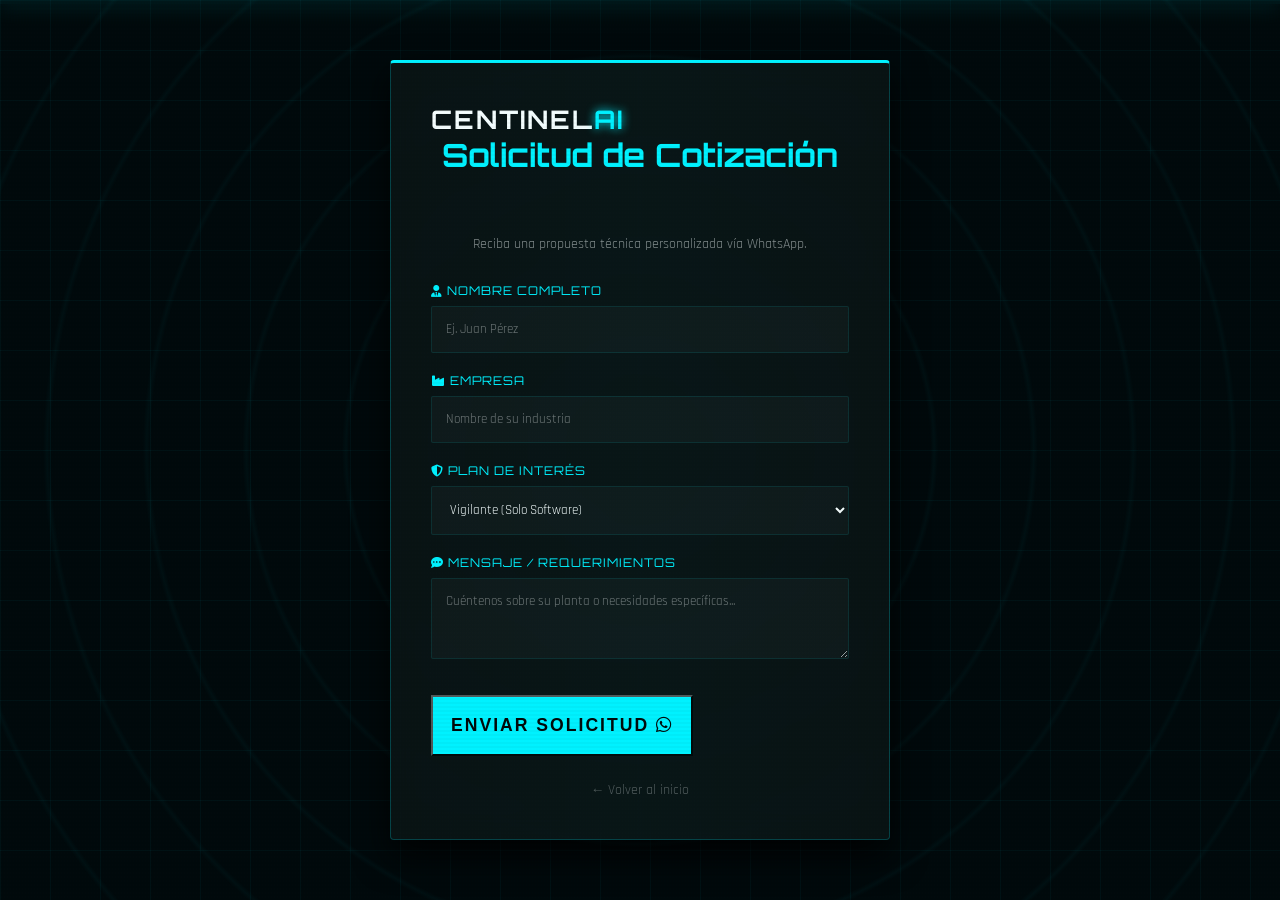
<file: cotizar.html>
<!DOCTYPE html>
<html lang="es">
<head>
    <meta charset="UTF-8">
    <meta name="viewport" content="width=device-width, initial-scale=1.0">
    <title>Solicitar Cotización | Centinela AI</title>
    <link rel="stylesheet" href="style.css">
    <link href="https://fonts.googleapis.com/css2?family=Orbitron:wght@400;700&family=Rajdhani:wght@400;600;700&display=swap" rel="stylesheet">
    <link rel="stylesheet" href="https://cdnjs.cloudflare.com/ajax/libs/font-awesome/6.5.1/css/all.min.css">
</head>
<body class="cotizar-page">
    <div class="radar-bg"></div>
    <div class="scan-line-global"></div>
    <div class="overlay-grid"></div>

    <div class="quote-container">
        <div class="glass-box form-card reveal active">
            <div class="brand">CENTINEL<span>AI</span></div>
            <h2 class="section-title">Solicitud de Cotización</h2>
            <p class="form-subtitle">Reciba una propuesta técnica personalizada vía WhatsApp.</p>
            
            <form id="quoteForm">
                <div class="input-group">
                    <label><i class="fas fa-user-tie"></i> Nombre Completo</label>
                    <input type="text" id="nombre" placeholder="Ej. Juan Pérez" required>
                </div>

                <div class="input-group">
                    <label><i class="fas fa-industry"></i> Empresa</label>
                    <input type="text" id="empresa" placeholder="Nombre de su industria" required>
                </div>

                <div class="input-group">
                    <label><i class="fas fa-shield-alt"></i> Plan de Interés</label>
                    <select id="plan">
                        <option value="Vigilante (Software)">Vigilante (Solo Software)</option>
                        <option value="Comando (Integral)">Comando (Llave en mano)</option>
                        <option value="Consulta Personalizada">Consulta Personalizada</option>
                    </select>
                </div>

                <div class="input-group">
                    <label><i class="fas fa-comment-dots"></i> Mensaje / Requerimientos</label>
                    <textarea id="mensaje" rows="3" placeholder="Cuéntenos sobre su planta o necesidades específicas..."></textarea>
                </div>

                <button type="submit" class="p-btn quote-submit">
                    ENVIAR SOLICITUD <i class="fab fa-whatsapp"></i>
                </button>
            </form>
            
            <a href="index.html" class="back-link">← Volver al inicio</a>
        </div>
    </div>

    <script>
        document.getElementById('quoteForm').addEventListener('submit', function(e) {
            e.preventDefault();
            const nombre = document.getElementById('nombre').value;
            const empresa = document.getElementById('empresa').value;
            const plan = document.getElementById('plan').value;
            const mensaje = document.getElementById('mensaje').value;
            const telefono = "522204689180"; 
            
            const texto = `Hola Centinela AI, solicito una cotización:%0A%0A` +
                          `*Nombre:* ${nombre}%0A` +
                          `*Empresa:* ${empresa}%0A` +
                          `*Plan:* ${plan}%0A` +
                          `*Mensaje:* ${mensaje}`;
            
            const url = `https://wa.me/${telefono}?text=${texto}`;
            window.open(url, '_blank');
        });
    </script>
</body>
</html>
</file>
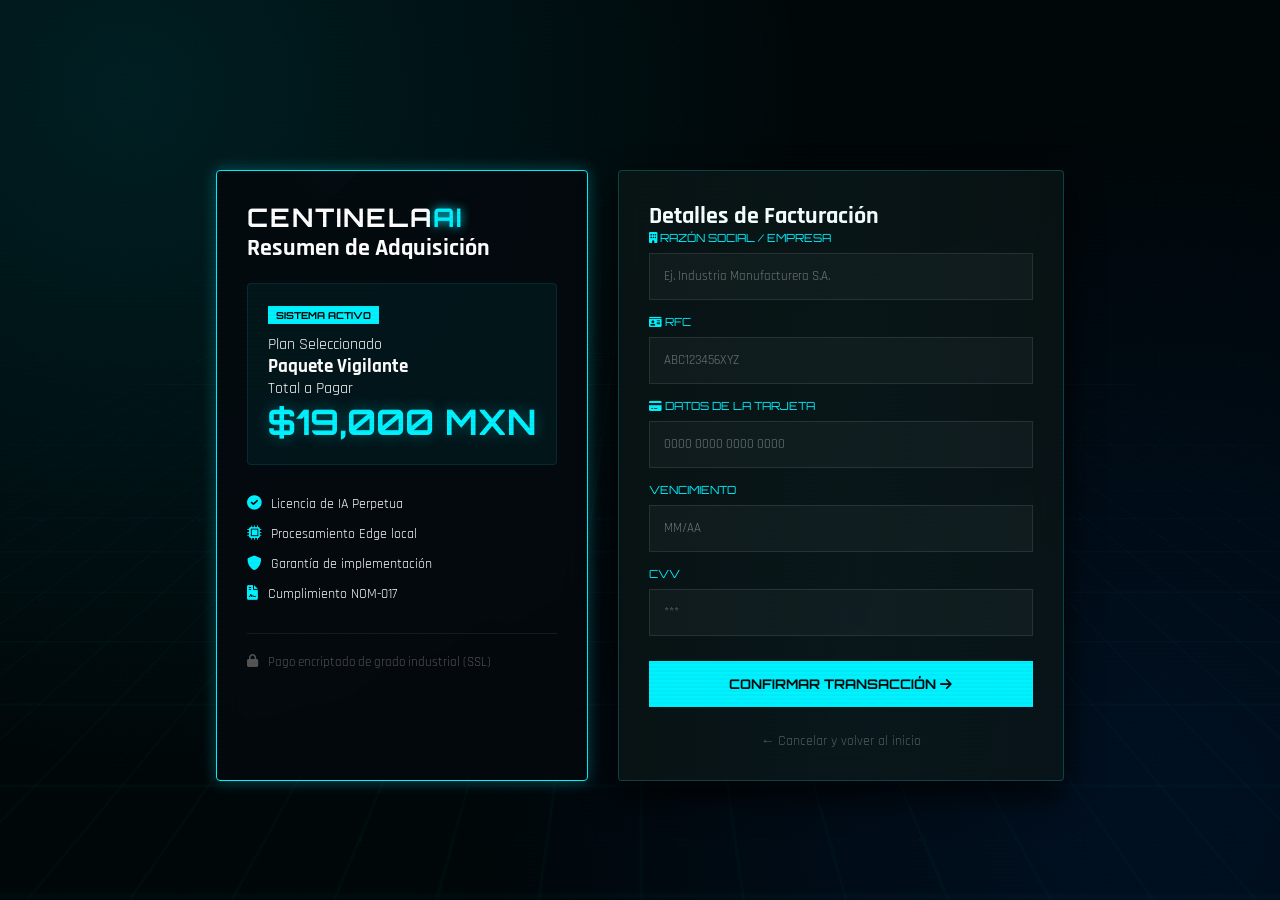
<file: pago.html>
<!DOCTYPE html>
<html lang="es">
<head>
    <meta charset="UTF-8">
    <meta name="viewport" content="width=device-width, initial-scale=1.0">
    <title>Pasarela de Pago Segura | Centinela AI</title>
    <link rel="stylesheet" href="style.css">
    <link href="https://fonts.googleapis.com/css2?family=Orbitron:wght@400;700&family=Rajdhani:wght@400;600;700&display=swap" rel="stylesheet">
    <link rel="stylesheet" href="https://cdnjs.cloudflare.com/ajax/libs/font-awesome/6.0.0/css/all.min.css">
</head>
<body class="payment-page">
    <div class="moving-grid"></div>
    <div class="glow-bg"></div>
    <div class="data-particles"></div>

    <div class="container">
        <div class="checkout-wrapper reveal active">
            
            <div class="order-summary glass-box highlight-border">
                <div class="brand">CENTINELA<span>AI</span></div>
                <h2 class="checkout-title">Resumen de Adquisición</h2>
                
                <div class="plan-details-box">
                    <div class="plan-info">
                        <span class="plan-badge">SISTEMA ACTIVO</span>
                        <p class="label">Plan Seleccionado</p>
                        <h3 id="selected-plan-name">Cargando...</h3>
                    </div>
                    <div class="plan-price">
                        <p class="label">Total a Pagar</p>
                        <h3 id="selected-plan-price" class="glow-text">$0.00 <span>MXN</span></h3>
                    </div>
                </div>

                <ul class="benefit-list">
                    <li><i class="fas fa-check-circle"></i> Licencia de IA Perpetua</li>
                    <li><i class="fas fa-microchip"></i> Procesamiento Edge local</li>
                    <li><i class="fas fa-shield-alt"></i> Garantía de implementación</li>
                    <li><i class="fas fa-file-contract"></i> Cumplimiento NOM-017</li>
                </ul>
                
                <div class="secure-badge">
                    <i class="fas fa-lock"></i>
                    <p>Pago encriptado de grado industrial (SSL)</p>
                </div>
            </div>

            <div class="payment-form-container glass-box">
                <h2 class="form-title">Detalles de Facturación</h2>
                <form id="payment-form">
                    <div class="input-group">
                        <label><i class="fas fa-building"></i> Razón Social / Empresa</label>
                        <input type="text" placeholder="Ej. Industria Manufacturera S.A." required>
                    </div>
                    
                    <div class="input-group">
                        <label><i class="fas fa-id-card"></i> RFC</label>
                        <input type="text" placeholder="ABC123456XYZ" style="text-transform: uppercase;" required>
                    </div>

                    <div class="input-group">
                        <label><i class="fas fa-credit-card"></i> Datos de la Tarjeta</label>
                        <input type="text" id="card-num" placeholder="0000 0000 0000 0000" maxlength="19" required>
                    </div>

                    <div class="input-row">
                        <div class="input-group">
                            <label>Vencimiento</label>
                            <input type="text" placeholder="MM/AA" maxlength="5" required>
                        </div>
                        <div class="input-group">
                            <label>CVV</label>
                            <input type="password" placeholder="***" maxlength="3" required>
                        </div>
                    </div>

                    <button type="submit" class="p-btn submit-btn">
                        CONFIRMAR TRANSACCIÓN <i class="fas fa-arrow-right"></i>
                    </button>
                </form>
                <a href="index.html" class="back-link">← Cancelar y volver al inicio</a>
            </div>
        </div>
    </div>

    <script>
        // Lógica de detección de Plan
        const params = new URLSearchParams(window.location.search);
        const plan = params.get('plan');
        const planNameEl = document.getElementById('selected-plan-name');
        const planPriceEl = document.getElementById('selected-plan-price');

        if (plan === 'Comando') {
            planNameEl.innerText = 'Paquete Comando';
            planPriceEl.innerHTML = '$23,799 <span>MXN</span>';
        } else {
            planNameEl.innerText = 'Paquete Vigilante';
            planPriceEl.innerHTML = '$19,000 <span>MXN</span>';
        }

        // Formateador de Tarjeta
        document.getElementById('card-num').addEventListener('input', function (e) {
            e.target.value = e.target.value.replace(/[^\d]/g, '').replace(/(.{4})/g, '$1 ').trim();
        });
    </script>
</body>
</html>
</file>
<file: style.css>
:root {
    --bg: #020202;
    --cyan: #00f2ff;
    --blue-glow: rgba(0, 242, 255, 0.3);
    --glass: rgba(12, 12, 12, 0.75);
    --border: 1px solid rgba(0, 242, 255, 0.25);
}

* { margin: 0; padding: 0; box-sizing: border-box; }

body {
    background-color: var(--bg);
    color: white;
    font-family: 'Rajdhani', sans-serif;
    max-width: 100vw;
    overflow-x: hidden;
}

/* --- DISEÑO DE FONDO --- */
.video-bg-container {
    position: fixed; top: 0; left: 0; width: 100%; height: 100%; z-index: -2;
    background: url('Logo Centinela.PNG') no-repeat center center/cover;
    filter: brightness(0.12) contrast(1.1);
}

.overlay-grid {
    position: absolute; top: 0; left: 0; width: 100%; height: 100%;
    background-image: linear-gradient(rgba(0, 242, 255, 0.04) 1px, transparent 1px), 
                      linear-gradient(90deg, rgba(0, 242, 255, 0.04) 1px, transparent 1px);
    background-size: 50px 50px; z-index: -1;
}

/* --- RECUADROS ESTILO CRISTAL --- */
.glass-box {
    background: var(--glass);
    border: var(--border);
    backdrop-filter: blur(15px);
    border-radius: 4px;
    padding: 30px;
    box-shadow: 0 15px 35px rgba(0, 0, 0, 0.8);
    transition: 0.3s;
}

/* --- NAVEGACIÓN --- */
nav {
    position: fixed; width: 100%; padding: 15px 5%;
    background: rgba(0,0,0,0.95); z-index: 1000;
    border-bottom: 1px solid #222;
}
.nav-container { display: flex; justify-content: space-between; align-items: center; }
.brand { font-family: 'Orbitron', sans-serif; font-size: 1.6rem; font-weight: bold; letter-spacing: 2px; }
.brand span { color: var(--cyan); text-shadow: 0 0 10px var(--cyan); }
.nav-links { display: flex; gap: 20px; list-style: none; }
.nav-links a { text-decoration: none; color: #ccc; transition: 0.3s; font-size: 0.9rem; }
.nav-links a:hover { color: var(--cyan); }
.nav-cta { background: var(--cyan); color: black; padding: 10px 20px; font-weight: bold; text-decoration: none; border-radius: 2px; }

/* --- HERO --- */
.hero { height: 100vh; display: flex; align-items: center; justify-content: center; text-align: center; }
.main-logo { width: 280px; margin-bottom: 20px; }
.glitch-text { font-family: 'Orbitron', sans-serif; font-size: 2.8rem; margin-bottom: 15px; }
.slogan-hero { color: var(--cyan); font-family: 'Orbitron', sans-serif; letter-spacing: 3px; font-weight: bold; margin-bottom: 20px; }

/* --- SECCIÓN IMPACTO E IMÁGENES --- */
.stats-grid { display: grid; grid-template-columns: repeat(auto-fit, minmax(300px, 1fr)); gap: 30px; }
.stat-card { text-align: center; }
.stat-img-wrapper {
    width: 100%;
    height: 180px;
    margin-bottom: 25px;
    border-radius: 4px;
    overflow: hidden;
    border: 1px solid rgba(255,255,255,0.1);
}
.stat-img {
    width: 100%;
    height: 100%;
    object-fit: cover;
    filter: brightness(0.8);
    transition: 0.5s;
}
.stat-card:hover .stat-img { transform: scale(1.1); filter: brightness(1); }
.stat-num { display: block; font-size: 3.5rem; font-weight: bold; color: var(--cyan); margin-bottom: 10px; }

/* --- ANIMACIONES --- */
.reveal { opacity: 0; transform: translateY(40px); transition: 0.8s ease-out; }
.reveal.active { opacity: 1; transform: translateY(0); }
.float-anim { animation: float 5s infinite ease-in-out; }
@keyframes float { 0%, 100% { transform: translateY(0); } 50% { transform: translateY(-15px); filter: drop-shadow(0 0 25px var(--cyan)); } }

/* --- SECCIONES Y GRIDS --- */
.section { padding: 100px 5%; }
.container { max-width: 1200px; margin: 0 auto; }
.section-title { font-family: 'Orbitron', sans-serif; text-align: center; margin-bottom: 60px; font-size: 2rem; color: var(--cyan); }
.features-grid, .pricing-wrapper { display: grid; grid-template-columns: repeat(auto-fit, minmax(280px, 1fr)); gap: 30px; }
.p-price { font-size: 3rem; color: var(--cyan); font-weight: bold; margin: 20px 0; }
.p-btn { background: var(--cyan); color: black; padding: 15px; display: block; text-align: center; font-weight: bold; text-decoration: none; transition: 0.3s; }
.p-btn:hover { box-shadow: 0 0 20px var(--cyan); }

/* --- TEAM --- */
.member-row { margin-bottom: 12px; text-align: center; border-left: 3px solid #222; }
.member-row.current { border-left-color: var(--cyan); color: var(--cyan); font-weight: bold; }

/* --- FOOTER --- */
.main-footer { 
    background: #080808; 
    padding: 60px 20px 80px; /* Aumentamos padding lateral y abajo por la barra de navegación móvil */
    border-top: 1px solid #1a1a1a; 
    width: 100%;
}
.dev-credits {
    margin-top: 15px;
    padding: 0 10px;
    line-height: 1.6;
    font-size: 0.75rem; /* Un poco más pequeño para que quepa mejor */
    word-wrap: break-word; /* Fuerza el salto de línea en nombres largos */
}
.footer-container { display: grid; grid-template-columns: 1.5fr 1fr 1fr; gap: 50px; max-width: 1200px; margin: 0 auto; }
.footer-column h3 { color: var(--cyan); font-family: 'Orbitron', sans-serif; margin-bottom: 25px; text-transform: uppercase; }
.footer-slogan { font-family: 'Orbitron', sans-serif; color: var(--cyan); font-size: 0.8rem; font-weight: bold; border-left: 2px solid var(--cyan); padding-left: 15px; }
.social-icons { display: flex; gap: 15px; }
.social-icons a { background: #111; width: 45px; height: 45px; display: flex; align-items: center; justify-content: center; color: white; text-decoration: none; transition: 0.3s; font-size: 1.2rem; }
.social-icons a:hover { color: var(--cyan); box-shadow: 0 0 15px var(--cyan); }
.footer-bottom { border-top: 1px solid #1a1a1a; margin-top: 50px; padding-top: 30px; text-align: center; font-size: 0.8rem; color: #555; }

/* --- ESTILOS ESPECIFICACIONES --- */
.specs-container {
    display: grid;
    grid-template-columns: repeat(auto-fit, minmax(250px, 1fr));
    gap: 20px;
}

.spec-group {
    height: 100%;
    display: flex;
    flex-direction: column;
}

.spec-header {
    display: flex;
    align-items: center;
    gap: 15px;
    margin-bottom: 20px;
    border-bottom: 1px solid rgba(0, 242, 255, 0.2);
    padding-bottom: 10px;
}

.spec-header i {
    font-size: 1.5rem;
    color: var(--cyan);
    text-shadow: 0 0 10px var(--cyan);
}

.spec-header h3 {
    font-family: 'Orbitron', sans-serif;
    font-size: 1.1rem;
    text-transform: uppercase;
}

.spec-list {
    list-style: none;
}

.spec-list li {
    margin-bottom: 12px;
    font-size: 0.9rem;
    line-height: 1.4;
    position: relative;
    padding-left: 20px;
}

.spec-list li::before {
    content: '>';
    position: absolute;
    left: 0;
    color: var(--cyan);
    font-weight: bold;
}

.spec-list li strong {
    color: var(--cyan);
    display: block;
    font-size: 0.8rem;
    text-transform: uppercase;
    letter-spacing: 1px;
}

.highlight-border {
    border: 1px solid var(--cyan) !important;
    box-shadow: inset 0 0 15px var(--blue-glow);
}
.solution-intro {
    max-width: 900px;
    margin: 0 auto 50px;
    padding: 40px !important;
    position: relative;
    overflow: hidden;
    border-left: 4px solid var(--cyan) !important;
    text-align: center;
}

.intro-accent {
    position: absolute;
    top: 0; right: 0;
    width: 100px; height: 100px;
    background: linear-gradient(135deg, transparent 50%, rgba(0, 242, 255, 0.1) 50%);
}

.main-statement {
    font-size: 1.5rem;
    line-height: 1.6;
    font-family: 'Rajdhani', sans-serif;
    color: #e0e0e0;
}

.main-statement span {
    color: var(--cyan);
    font-weight: 700;
    text-transform: uppercase;
    text-shadow: 0 0 15px var(--blue-glow);
}
/* Colores de hover específicos para redes sociales */
.social-icons a:nth-child(1):hover { color: #25D366; box-shadow: 0 0 15px #25D366; } /* WhatsApp */
.social-icons a:nth-child(2):hover { color: #1877F2; box-shadow: 0 0 15px #1877F2; } /* Facebook */
.social-icons a:nth-child(3):hover { color: #E4405F; box-shadow: 0 0 15px #E4405F; } /* Instagram */
.social-icons a:nth-child(4):hover { color: #ff0050; box-shadow: 0 0 15px #ff0050; } /* TikTok */

.form-container {
    animation: fadeInForm 0.8s ease-out;
}

@keyframes fadeInForm {
    from { opacity: 0; transform: scale(0.9); }
    to { opacity: 1; transform: scale(1); }
}

input:focus, textarea:focus {
    outline: none;
    border-color: var(--cyan) !important;
    box-shadow: 0 0 10px var(--blue-glow);
}
/* --- ESPECIFICACIONES GRID --- */
.specs-container {
    display: grid;
    grid-template-columns: repeat(auto-fit, minmax(240px, 1fr));
    gap: 20px;
}
.spec-header { display: flex; align-items: center; gap: 10px; margin-bottom: 15px; color: var(--cyan); }
.spec-list { list-style: none; font-size: 0.9rem; }
.spec-list li { margin-bottom: 8px; border-left: 2px solid var(--cyan); padding-left: 10px; }
.highlight-border { border: 1px solid var(--cyan) !important; box-shadow: 0 0 15px var(--blue-glow); }

/* --- BANNER SOLUCIÓN --- */
.solution-intro { text-align: center; margin-bottom: 40px; border-left: 4px solid var(--cyan) !important; }
.main-statement { font-size: 1.3rem; line-height: 1.6; }
.main-statement span { color: var(--cyan); font-weight: bold; text-shadow: 0 0 10px var(--cyan); }

/* --- HOVER REDES SOCIALES --- */
.social-icons a:hover { color: var(--cyan); transform: translateY(-3px); box-shadow: 0 5px 15px var(--blue-glow); }

/* --- ESTILOS SECCIÓN CONCEPTO --- */
.concept-grid {
    display: grid;
    grid-template-columns: 1fr 0.8fr 1fr;
    gap: 30px;
    align-items: center;
}

.concept-card {
    height: 100%;
    display: flex;
    flex-direction: column;
    justify-content: center;
}

.concept-content p {
    margin-bottom: 15px;
    line-height: 1.6;
    font-size: 1.05rem;
}

.concept-image-container {
    text-align: center;
    position: relative;
}

.concept-img {
    width: 100%;
    max-width: 350px;
    border-radius: 15px;
    border: 2px solid var(--cyan);
    box-shadow: 0 0 30px var(--blue-glow);
    filter: brightness(1.1);
}

/* Responsivo para móviles */
@media (max-width: 992px) {
    .concept-grid {
        grid-template-columns: 1fr;
    }
    .concept-image-container {
        order: -1; /* Pone la imagen arriba en móviles */
        margin-bottom: 30px;
    }
}
/* --- ESTILOS SECCIÓN PRUEBAS --- */
#pruebas .section-title {
    margin-bottom: 50px;
}

.evidence-grid {
    display: grid;
    grid-template-columns: repeat(auto-fit, minmax(450px, 1fr));
    gap: 30px;
}

.evidence-card {
    padding: 0 !important; /* El padding lo manejan los contenedores internos */
    overflow: hidden;
    display: flex;
    flex-direction: column;
}

.evidence-image-container {
    width: 100%;
    height: 300px;
    overflow: hidden;
    border-bottom: 1px solid rgba(0, 242, 255, 0.2);
}

.evidence-img {
    width: 100%;
    height: 100%;
    object-fit: cover;
    transition: transform 0.5s ease;
}

.evidence-card:hover .evidence-img {
    transform: scale(1.05); /* Efecto zoom suave */
}

.evidence-text {
    padding: 30px;
}

.evidence-text p {
    color: #ccc;
    font-size: 0.95rem;
    line-height: 1.6;
}

/* Responsivo para móviles */
@media (max-width: 600px) {
    .evidence-grid {
        grid-template-columns: 1fr;
    }
    .evidence-image-container {
        height: 200px;
    }
}
/* --- NUEVA GRID DE EQUIPO --- */
.team-grid {
    display: grid;
    grid-template-columns: repeat(auto-fit, minmax(220px, 1fr));
    gap: 25px;
    margin-top: 40px;
}

.team-card {
    text-align: center;
    position: relative;
    padding: 40px 20px !important;
    transition: all 0.4s cubic-bezier(0.175, 0.885, 0.32, 1.275);
    border-bottom: 2px solid transparent;
}

.team-card:hover {
    transform: translateY(-10px) scale(1.05);
    border-bottom-color: var(--cyan);
    background: rgba(0, 242, 255, 0.05);
    box-shadow: 0 10px 30px rgba(0, 242, 255, 0.15);
}

.card-status {
    position: absolute;
    top: 10px;
    right: 10px;
    font-size: 0.6rem;
    font-family: 'Orbitron';
    color: #444;
    letter-spacing: 1px;
    border: 1px solid #333;
    padding: 2px 8px;
    border-radius: 2px;
}

.current-status {
    color: var(--cyan);
    border-color: var(--cyan);
    text-shadow: 0 0 5px var(--cyan);
}

.user-icon {
    font-size: 2.5rem;
    color: var(--cyan);
    margin-bottom: 20px;
    opacity: 0.8;
    transition: 0.3s;
}

.team-card:hover .user-icon {
    opacity: 1;
    transform: scale(1.1);
    text-shadow: 0 0 20px var(--cyan);
}

.team-card h3 {
    font-family: 'Orbitron', sans-serif;
    font-size: 1rem;
    margin-bottom: 10px;
    color: #fff;
    line-height: 1.2;
}

.team-card p {
    font-size: 0.8rem;
    color: var(--cyan);
    opacity: 0.7;
    text-transform: uppercase;
    letter-spacing: 1px;
}

/* Efecto de borde dinámico solo en hover */
.team-card::after {
    content: '';
    position: absolute;
    top: 0; left: 0; width: 100%; height: 100%;
    border: 1px solid var(--cyan);
    opacity: 0;
    transition: 0.3s;
    pointer-events: none;
}

.team-card:hover::after {
    opacity: 0.2;
}
/* Ajustes para las listas de precios */
.p-features {
    list-style: none;
    text-align: left; /* Alineado a la izquierda para mejor lectura */
    margin: 20px 0 30px 0;
    min-height: 220px; /* Mantiene las tarjetas del mismo tamaño */
}

.p-features li {
    font-size: 0.9rem;
    margin-bottom: 12px;
    line-height: 1.3;
    display: flex;
    align-items: flex-start;
    gap: 10px;
}

.p-features li i {
    color: var(--cyan);
    margin-top: 3px;
    font-size: 0.8rem;
}

/* El paquete comando resalta un poco más */
.p-card.pro .p-features li i {
    text-shadow: 0 0 5px var(--cyan);
}
/* Ajuste del contenedor de partículas */
#particles-js {
    position: fixed;
    top: 0;
    left: 0;
    width: 100%;
    height: 100%;
    z-index: -1; /* Detrás del contenido pero delante del fondo negro */
    background-color: #020202;
}

/* Mejoramos el fondo para que las partículas resalten */
.video-bg-container {
    display: none; /* Podemos ocultar la imagen fija para usar las partículas */
}

/* Efecto de escaneo (Scanline) adicional para todo el cuerpo */
body::after {
    content: " ";
    display: block;
    position: fixed;
    top: 0;
    left: 0;
    bottom: 0;
    right: 0;
    background: linear-gradient(rgba(18, 16, 16, 0) 50%, rgba(0, 0, 0, 0.25) 50%), 
                linear-gradient(90deg, rgba(255, 0, 0, 0.06), rgba(0, 255, 0, 0.02), rgba(0, 0, 255, 0.06));
    z-index: 9999;
    background-size: 100% 4px, 3px 100%;
    pointer-events: none;
    opacity: 0.1;
}

/* Animación de "Glow" para las tarjetas al hacer scroll */
.glass-box {
    position: relative;
    overflow: hidden;
}

.glass-box::before {
    content: '';
    position: absolute;
    top: -50%;
    left: -50%;
    width: 200%;
    height: 200%;
    background: linear-gradient(45deg, transparent, rgba(0, 242, 255, 0.05), transparent);
    transform: rotate(45deg);
    transition: 0.5s;
    pointer-events: none;
}

.glass-box:hover::before {
    left: 100%;
    transition: 0.7s;
}
@media (max-width: 768px) {
    .container {
        width: 100%;
        padding: 0 15px;
        box-sizing: border-box;
    }
    
    /* Evita que elementos con animaciones de entrada (reveal) 
       estén fuera de la pantalla antes de activarse */
    .reveal {
        overflow: hidden;
    }
}
@media (max-width: 768px) {
    /* 1. Evita que el menú empuje el ancho de la página */
    .nav-links {
        display: none; /* Opción A: Ocultar links (puedes crear un menú hamburguesa después) */
    }

    /* Si prefieres que se vean pero en pequeño, usa esto en lugar de display:none */
    /*
    .nav-links {
        display: flex;
        flex-wrap: wrap; 
        justify-content: center;
        gap: 10px;
        font-size: 0.7rem;
    }
    */

    /* 2. Ajusta el Hero para que el contenido no se desborde */
    .hero-content {
        width: 100%;
        padding: 0 10px;
        display: flex;
        flex-direction: column;
        align-items: center;
    }

    .text-box.glass-box {
        width: 100%; /* Que ocupe el ancho disponible sin salirse */
        max-width: 100%;
        box-sizing: border-box;
    }

    /* 3. El logo y el título deben encogerse */
    .main-logo {
        max-width: 150px; /* Tamaño mucho más razonable para móvil */
        height: auto;
    }

    .glitch-text {
        font-size: 1.4rem; /* Un tamaño que no rompa la caja */
        line-height: 1.2;
    }
}

@media (max-width: 768px) {
    .nav-links {
        display: flex;
        position: fixed;
        bottom: 0;
        left: 0;
        width: 100%;
        background: #080808;
        justify-content: space-around;
        padding: 10px 0;
        border-top: 1px solid var(--cyan);
        gap: 0;
    }
    
    .nav-links a {
        font-size: 0.7rem;
    }
}
/* --- RESPONSIVO PARA EL FOOTER --- */
@media (max-width: 768px) {
    .footer-container {
        /* Pasamos de 3 columnas a 1 sola columna en vertical */
        grid-template-columns: 1fr; 
        gap: 40px;
        text-align: center; /* Centramos el texto para que luzca mejor en móvil */
    }

    .footer-column h3 {
        margin-bottom: 15px;
    }

    /* Alineamos los iconos sociales al centro en móvil */
    .social-icons {
        justify-content: center;
    }

    /* Ajuste para el eslogan del footer */
    .footer-slogan {
        border-left: none;
        border-top: 2px solid var(--cyan);
        padding-left: 0;
        padding-top: 10px;
        display: inline-block;
    }
}
@media (max-width: 768px) {
    .footer-container {
        grid-template-columns: 1fr !important; /* Forzamos una sola columna */
        gap: 35px;
        width: 100%;
    }

    .footer-column {
        width: 100%;
        display: flex;
        flex-direction: column;
        align-items: center; /* Centra todo el contenido de la columna */
    }

    .social-icons {
        flex-wrap: wrap; /* Si hay muchos iconos, bajan a la siguiente línea */
        justify-content: center;
        gap: 10px;
    }

    .footer-bottom {
        margin-top: 40px;
        padding-bottom: 20px; /* Espacio extra para no chocar con la nav bar de abajo */
    }
}
/* --- PAGINA DE PAGO RE-DISEÑO --- */
.payment-page {
    padding-top: 50px;
    background: #020202;
}

.checkout-wrapper {
    display: grid;
    grid-template-columns: 1fr 1.2fr; /* Dos columnas */
    gap: 30px;
    max-width: 1100px;
    margin: 60px auto;
}

.plan-details-box {
    background: rgba(0, 242, 255, 0.03);
    padding: 20px;
    border-radius: 4px;
    margin: 20px 0;
    border: 1px solid rgba(0, 242, 255, 0.1);
}

.plan-badge {
    background: var(--cyan);
    color: #000;
    font-family: 'Orbitron';
    font-size: 0.6rem;
    padding: 3px 8px;
    font-weight: bold;
    display: inline-block;
    margin-bottom: 10px;
}

.glow-text {
    color: var(--cyan);
    text-shadow: 0 0 15px var(--blue-glow);
    font-size: 2.2rem;
}

.benefit-list {
    list-style: none;
    margin: 30px 0;
}

.benefit-list li {
    margin-bottom: 12px;
    font-size: 0.9rem;
    display: flex;
    align-items: center;
    gap: 10px;
}

.benefit-list li i {
    color: var(--cyan);
}

.secure-badge {
    display: flex;
    align-items: center;
    gap: 10px;
    color: #555;
    font-size: 0.8rem;
    padding-top: 20px;
    border-top: 1px solid #1a1a1a;
}

/* Formulario */
.input-group label {
    display: block;
    font-family: 'Orbitron';
    font-size: 0.75rem;
    color: var(--cyan);
    margin-bottom: 8px;
    text-transform: uppercase;
}

.input-group input {
    width: 100%;
    background: rgba(255, 255, 255, 0.05);
    border: 1px solid rgba(255, 255, 255, 0.1);
    padding: 12px;
    color: white;
    font-family: 'Rajdhani';
    margin-bottom: 20px;
    transition: 0.3s;
}

.input-group input:focus {
    border-color: var(--cyan);
    background: rgba(0, 242, 255, 0.05);
    outline: none;
    box-shadow: 0 0 15px var(--blue-glow);
}

.submit-btn {
    width: 100%;
    border: none;
    font-family: 'Orbitron';
    cursor: pointer;
}

/* Efecto de Escaneo Lineal (Scanline) animado */
.highlight-border {
    position: relative;
    overflow: hidden;
}

.highlight-border::before {
    content: '';
    position: absolute;
    top: -100%;
    left: 0;
    width: 100%;
    height: 100%;
    background: linear-gradient(transparent, rgba(0, 242, 255, 0.1), transparent);
    animation: scan 4s linear infinite;
}

@keyframes scan {
    0% { top: -100%; }
    100% { top: 100%; }
}

/* Responsivo */
@media (max-width: 850px) {
    .checkout-wrapper {
        grid-template-columns: 1fr;
        padding: 20px;
    }
    .order-summary {
        order: -1;
    }
}
/* --- PAGINA DE PAGO: FONDO Y ANIMACIONES --- */
.payment-page {
    background: #00080a;
    min-height: 100vh;
    overflow-x: hidden;
    position: relative;
    display: flex;
    align-items: center;
}

/* Red de datos (Grid 3D) */
.moving-grid {
    position: fixed;
    top: 0; left: 0; width: 100%; height: 100%;
    background-image: 
        linear-gradient(rgba(0, 242, 255, 0.05) 1px, transparent 1px),
        linear-gradient(90deg, rgba(0, 242, 255, 0.05) 1px, transparent 1px);
    background-size: 40px 40px;
    transform: perspective(500px) rotateX(60deg) translateY(0);
    animation: gridMove 15s linear infinite;
    z-index: -1;
    opacity: 0.5;
}

@keyframes gridMove {
    from { background-position: 0 0; }
    to { background-position: 0 40px; }
}

/* Luces de Neón (Glows) */
.glow-bg {
    position: fixed;
    top: 0; left: 0; width: 100%; height: 100%;
    background: 
        radial-gradient(circle at 10% 10%, rgba(0, 242, 255, 0.1) 0%, transparent 50%),
        radial-gradient(circle at 90% 90%, rgba(0, 102, 255, 0.1) 0%, transparent 50%);
    z-index: -1;
    animation: glowPulse 10s ease-in-out infinite alternate;
}

@keyframes glowPulse {
    from { opacity: 0.6; }
    to { opacity: 1; }
}

/* Partículas Flotantes */
.data-particles {
    position: fixed;
    top: 0; left: 0; width: 100%; height: 100%;
    background: radial-gradient(circle, var(--cyan) 1px, transparent 1px);
    background-size: 80px 80px;
    opacity: 0.05;
    z-index: -1;
    animation: particlesFloat 60s linear infinite;
}

@keyframes particlesFloat {
    from { background-position: 0 0; }
    to { background-position: 500px 1000px; }
}

/* Contenedor de Pago (Layout) */
.checkout-wrapper {
    display: grid;
    grid-template-columns: 1fr 1.2fr;
    gap: 30px;
    width: 100%;
    max-width: 1100px;
    margin: 40px auto;
}

/* Estilos de los Paneles */
.order-summary.glass-box {
    background: rgba(5, 10, 15, 0.9);
    border-left: 4px solid var(--cyan);
}

.plan-details-box {
    background: rgba(0, 242, 255, 0.05);
    padding: 20px;
    border-radius: 4px;
    margin: 20px 0;
    border: 1px solid rgba(0, 242, 255, 0.1);
}

.glow-text {
    color: var(--cyan);
    text-shadow: 0 0 15px var(--blue-glow);
    font-size: 2.2rem;
    font-family: 'Orbitron', sans-serif;
}

/* Efecto de "Escaneo" en el panel izquierdo */
.highlight-border {
    position: relative;
    overflow: hidden;
}

.highlight-border::before {
    content: '';
    position: absolute;
    top: -100%; left: 0; width: 100%; height: 100%;
    background: linear-gradient(transparent, rgba(0, 242, 255, 0.08), transparent);
    animation: scanLine 6s linear infinite;
}

@keyframes scanLine {
    0% { top: -100%; }
    100% { top: 100%; }
}

/* Inputs y Botón */
.input-group label {
    font-family: 'Orbitron';
    font-size: 0.7rem;
    color: var(--cyan);
    margin-bottom: 8px;
    display: block;
}

.input-group input {
    width: 100%;
    background: rgba(255, 255, 255, 0.03);
    border: 1px solid rgba(255, 255, 255, 0.1);
    padding: 14px;
    color: white;
    margin-bottom: 15px;
    transition: 0.3s;
}

.input-group input:focus {
    border-color: var(--cyan);
    box-shadow: 0 0 15px var(--blue-glow);
    background: rgba(0, 242, 255, 0.05);
    outline: none;
}

.submit-btn {
    width: 100%;
    font-family: 'Orbitron';
    cursor: pointer;
    margin-top: 10px;
}

/* Mobile Responsive */
@media (max-width: 850px) {
    .checkout-wrapper {
        grid-template-columns: 1fr;
        padding: 80px 20px;
    }
    .order-summary { order: -1; }
}
/* --- COTIZAR PAGE: RADAR & SCAN --- */
.cotizar-page {
    background: #010a0c;
    min-height: 100vh;
    /* Cambiamos hidden por auto para permitir scroll vertical */
    overflow-y: auto; 
    overflow-x: hidden;
    position: relative;
    /* Asegura que el scroll sea fluido en móviles */
    -webkit-overflow-scrolling: touch; 
}

/* Efecto de Radar Animado en el fondo */
.radar-bg {
    position: fixed;
    top: 50%;
    left: 50%;
    transform: translate(-50%, -50%);
    width: 100vw;
    height: 100vw;
    background: repeating-radial-gradient(
        circle,
        transparent 0,
        transparent 10%,
        rgba(0, 242, 255, 0.03) 10.5%,
        transparent 11%
    );
    animation: radarExpand 10s linear infinite;
    z-index: -1;
}

@keyframes radarExpand {
    from { transform: translate(-50%, -50%) scale(1); opacity: 1; }
    to { transform: translate(-50%, -50%) scale(2); opacity: 0; }
}

/* Línea de escaneo global lenta */
.scan-line-global {
    position: fixed;
    top: 0; left: 0; width: 100%; height: 4px;
    background: rgba(0, 242, 255, 0.2);
    box-shadow: 0 0 20px var(--cyan);
    z-index: 1;
    animation: scanMove 8s ease-in-out infinite;
    opacity: 0.3;
}

@keyframes scanMove {
    0%, 100% { top: 0%; }
    50% { top: 100%; }
}

/* Contenedor del Formulario */
.quote-container {
    min-height: 100vh;
    display: flex;
    align-items: center;
    justify-content: center;
    padding: 40px 20px;
}

.form-card {
    max-width: 500px;
    width: 100%;
    border-top: 3px solid var(--cyan);
    padding: 40px !important;
}

.form-subtitle {
    text-align: center;
    color: #888;
    margin-bottom: 30px;
    font-size: 0.9rem;
}

/* Estilos de Inputs para Cotizar */
.cotizar-page .input-group label {
    display: block;
    color: var(--cyan);
    margin-bottom: 8px;
    font-family: 'Orbitron';
    font-size: 0.75rem;
    letter-spacing: 1px;
}

.cotizar-page input, 
.cotizar-page select, 
.cotizar-page textarea {
    width: 100%;
    padding: 14px;
    background: rgba(255, 255, 255, 0.03);
    border: 1px solid rgba(0, 242, 255, 0.1);
    color: white;
    border-radius: 2px;
    font-family: 'Rajdhani';
    margin-bottom: 20px;
    transition: 0.3s;
}

.cotizar-page input:focus, 
.cotizar-page select:focus, 
.cotizar-page textarea:focus {
    border-color: var(--cyan);
    background: rgba(0, 242, 255, 0.05);
    box-shadow: 0 0 15px var(--blue-glow);
    outline: none;
}

.quote-submit {
    padding: 18px;
    font-size: 1.1rem;
    letter-spacing: 2px;
    margin-top: 10px;
}

.back-link {
    display: block;
    text-align: center;
    margin-top: 25px;
    color: #555;
    text-decoration: none;
    font-size: 0.85rem;
    transition: 0.3s;
}

.back-link:hover { color: var(--cyan); }

/* Animación de entrada especial para el card */
.form-card.reveal.active {
    animation: zoomInTech 0.6s cubic-bezier(0.175, 0.885, 0.32, 1.275);
}

@keyframes zoomInTech {
    from { opacity: 0; transform: scale(0.8) translateY(20px); }
    to { opacity: 1; transform: scale(1) translateY(0); }
}
.radar-bg, 
.scan-line-global, 
.overlay-grid {
    position: fixed; 
    pointer-events: none; /* Evita que el fondo interfiera con los clics */
}

/* Ajuste del contenedor para dar espacio al final en móviles */
.quote-container {
    min-height: 100vh;
    display: flex;
    align-items: center;
    justify-content: center;
    padding: 60px 20px; /* Aumentamos padding superior e inferior */
    box-sizing: border-box;
}
/* --- CORRECCIÓN DE COLORES EN SELECT --- */
.cotizar-page select option {
    background-color: #010a0c; /* El mismo fondo oscuro de tu página */
    color: white;              /* Texto blanco para que resalte */
    padding: 10px;
}

/* Para navegadores basados en Webkit (Chrome, Safari, Edge) */
.cotizar-page select {
    color-scheme: dark; /* Indica al navegador que use el estilo oscuro del sistema */
}
</file>
